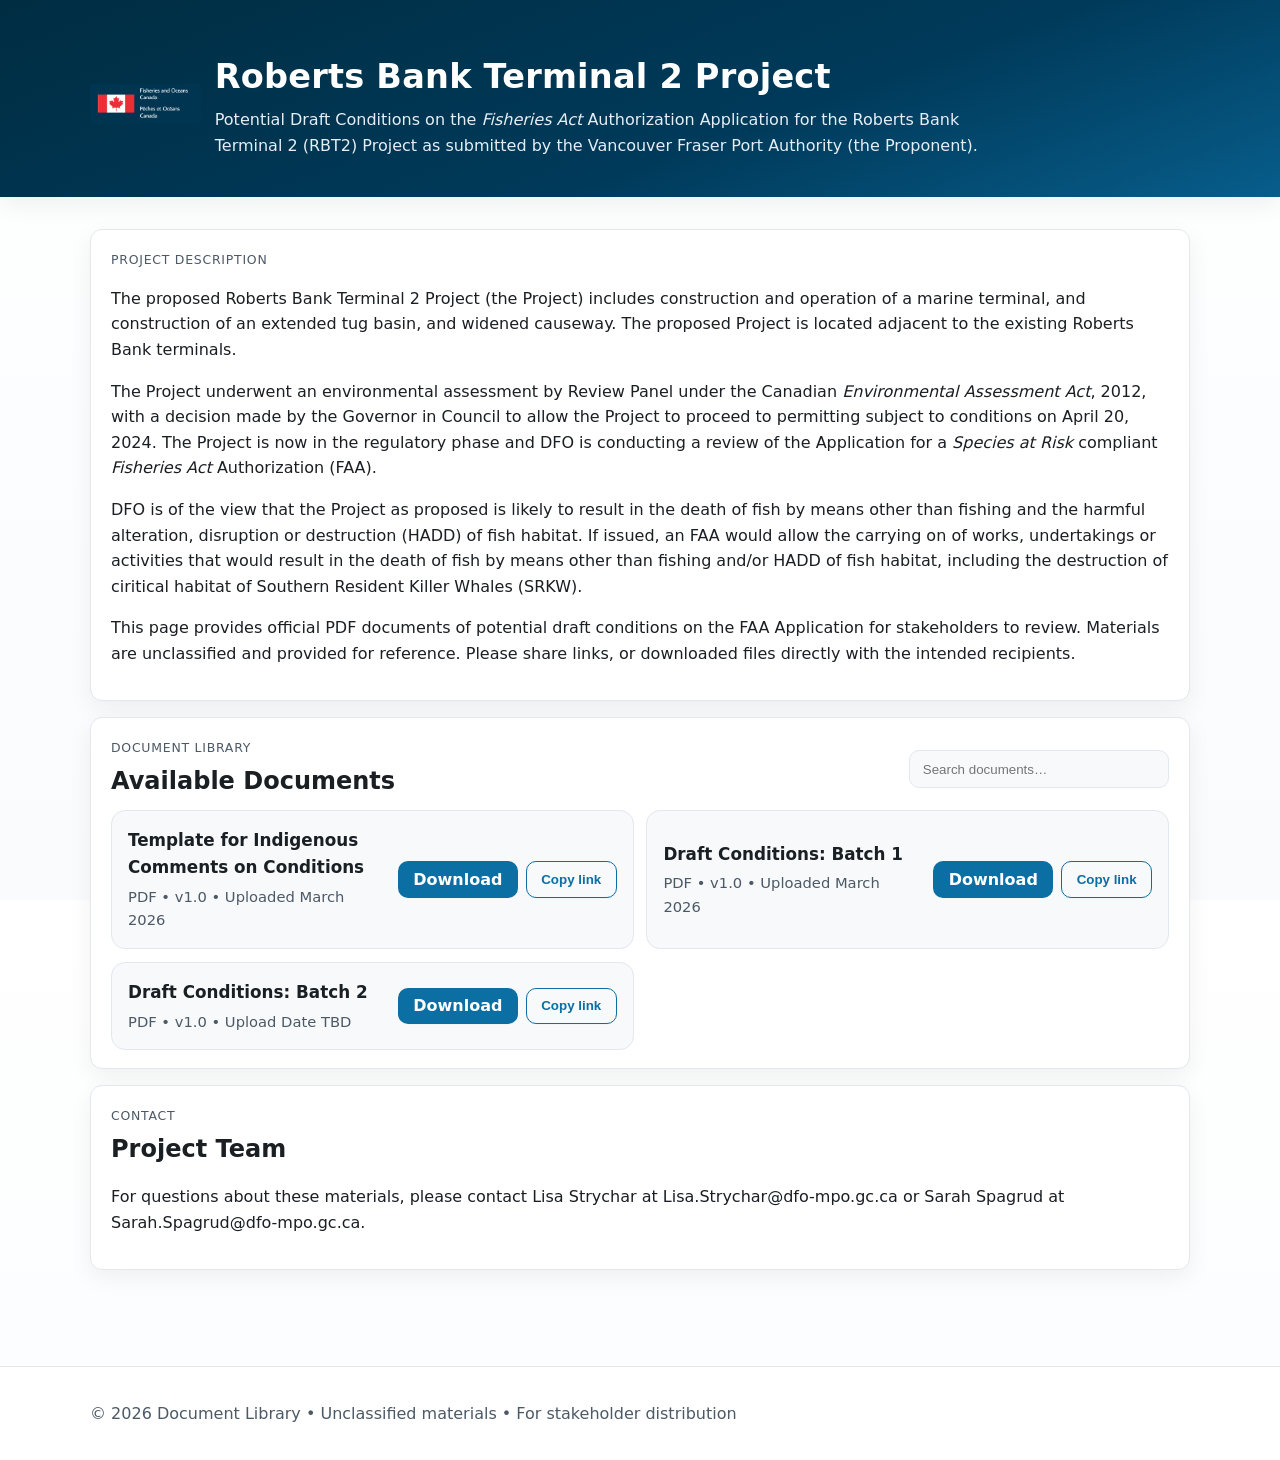
<file: docs/index.html>
<!doctype html>
<html lang="en">
<head>
  <meta charset="utf-8">
  <title>RBT2 Document Library</title>
  <meta name="viewport" content="width=device-width, initial-scale=1">
  <!-- Hide from search engines -->
  <meta name="robots" content="noindex, nofollow, noarchive">
  <meta name="referrer" content="no-referrer">
  <link rel="stylesheet" href="./styles.css">
</head>
<body>
  <header class="site-header" role="banner">
    <div class="container">
      <div class="site-brand">
        <!-- Replace with a small logo if desired: <img src="./assets/logo.svg" class="site-logo" alt="Organization"> -->
        <img src="./assets/dfo-logo.png" alt="Fisheries and Oceans Canada" class="site-logo-img">
        <div>
          <h1 class="site-title">Roberts Bank Terminal 2 Project</h1>
          <p class="site-subtitle">Potential Draft Conditions on the <em>Fisheries Act</em> Authorization Application for the Roberts Bank Terminal 2 (RBT2) Project as submitted by the Vancouver Fraser Port Authority 
            (the Proponent).</p>
        </div>
      </div>
    </div>
  </header>

  <main id="content" class="container" role="main">
    <section class="section" aria-labelledby="about-title">
      <p class="kicker">Project Description</p>
      <p>The proposed Roberts Bank Terminal 2 Project (the Project) includes construction and operation of a marine terminal, and construction of an extended tug basin, and widened causeway. 
       The proposed Project is located adjacent to the existing Roberts Bank terminals.<p>

        <p>The Project underwent an environmental assessment by Review Panel under the Canadian <em>Environmental Assessment Act</em>, 2012, with a decision made by the Governor in Council to allow the Project to 
          proceed to permitting subject to conditions on April 20, 2024. The Project is now in the regulatory phase and DFO is conducting a review of the Application for 
          a <em>Species at Risk</em> compliant <em>Fisheries Act</em> Authorization (FAA).</p>

        <p>DFO is of the view that the Project as proposed is likely to result in the death of fish by means other than fishing and the harmful alteration, disruption or destruction (HADD) of fish habitat. 
          If issued, an FAA would allow the carrying on of works, undertakings or activities that would result in the death of fish by means other than fishing and/or HADD of fish habitat, 
          including the destruction of ciritical habitat of Southern Resident Killer Whales (SRKW).</p>
          
        <p>This page provides official PDF documents of potential draft conditions on the FAA Application for stakeholders to review. Materials are unclassified and provided for reference. Please share links, or 
        downloaded files directly with the intended recipients.</p>
    </section>

    <section class="section" aria-labelledby="library-title">
      <div class="section-header">
        <div>
          <p class="kicker" style="margin-top:0;">Document Library</p>
          <h2 id="library-title" style="margin:0;">Available Documents</h2>
        </div>
        <div class="tools">
          <label for="search" class="visually-hidden">Search documents</label>
          <input id="search" type="search" placeholder="Search documents…" autocomplete="off">
        </div>
      </div>

      <!-- HOW TO ADD:
           Duplicate a <li class="doc"> block; update:
             - data-title (for search)
             - .doc-title (visible)
             - .doc-meta (optional: date/version)
             - href and data-link to ./pdfs/<YourFile>.pdf
      -->
      <ul id="doc-list" class="doc-list" aria-live="polite">
           <li class="doc" data-title="Draft Conditions: Batch 1">
          <div class="doc-body">
            <h3 class="doc-title">Template for Indigenous Comments on Conditions</h3>
            <p class="doc-meta">PDF • v1.0 • Uploaded March 2026</p>
          </div>
          <div class="doc-actions">
            <a class="btn btn-primary" href="./pdfs/Project_Overview_2026.pdf" download>Download</a>
            <button class="btn btn-ghost copy-link" data-link="./pdfs/Project_Overview_2026.pdf">Copy link</button>
          </div>
        </li>
        
        <li class="doc" data-title="Draft Conditions: Batch 1">
          <div class="doc-body">
            <h3 class="doc-title">Draft Conditions: Batch 1</h3>
            <p class="doc-meta">PDF • v1.0 • Uploaded March 2026</p>
          </div>
          <div class="doc-actions">
            <a class="btn btn-primary" href="./pdfs/Project_Overview_2026.pdf" download>Download</a>
            <button class="btn btn-ghost copy-link" data-link="./pdfs/Project_Overview_2026.pdf">Copy link</button>
          </div>
        </li>

        <li class="doc" data-title="Draft Conditons: Batch 2">
          <div class="doc-body">
            <h3 class="doc-title">Draft Conditions: Batch 2</h3>
            <p class="doc-meta">PDF • v1.0 • Upload Date TBD</p>
          </div>
          <div class="doc-actions">
            <a class="btn btn-primary" href="./pdfs/Stakeholder_Briefing_Note.pdf" download>Download</a>
            <button class="btn btn-ghost copy-link" data-link="./pdfs/Stakeholder_Briefing_Note.pdf">Copy link</button>
          </div>
        </li>
      </ul>
      <p class="empty-state" hidden>No documents match your search.</p>
    </section>

    <section class="section" aria-labelledby="contact-title">
      <p class="kicker" style="margin-top:0;">Contact</p>
      <h2 id="contact-title" style="margin:0;">Project Team</h2>
      <p>For questions about these materials, please contact Lisa Strychar at Lisa.Strychar@dfo-mpo.gc.ca or Sarah Spagrud at Sarah.Spagrud@dfo-mpo.gc.ca.</p>
    </section>
  </main>

  <footer class="site-footer" role="contentinfo">
    <div class="container">
      <p>© <span id="year"></span> Document Library • Unclassified materials • For stakeholder distribution</p>
    </div>
  </footer>

  <script src="./script.js"></script>
</body>
</html>
</file>
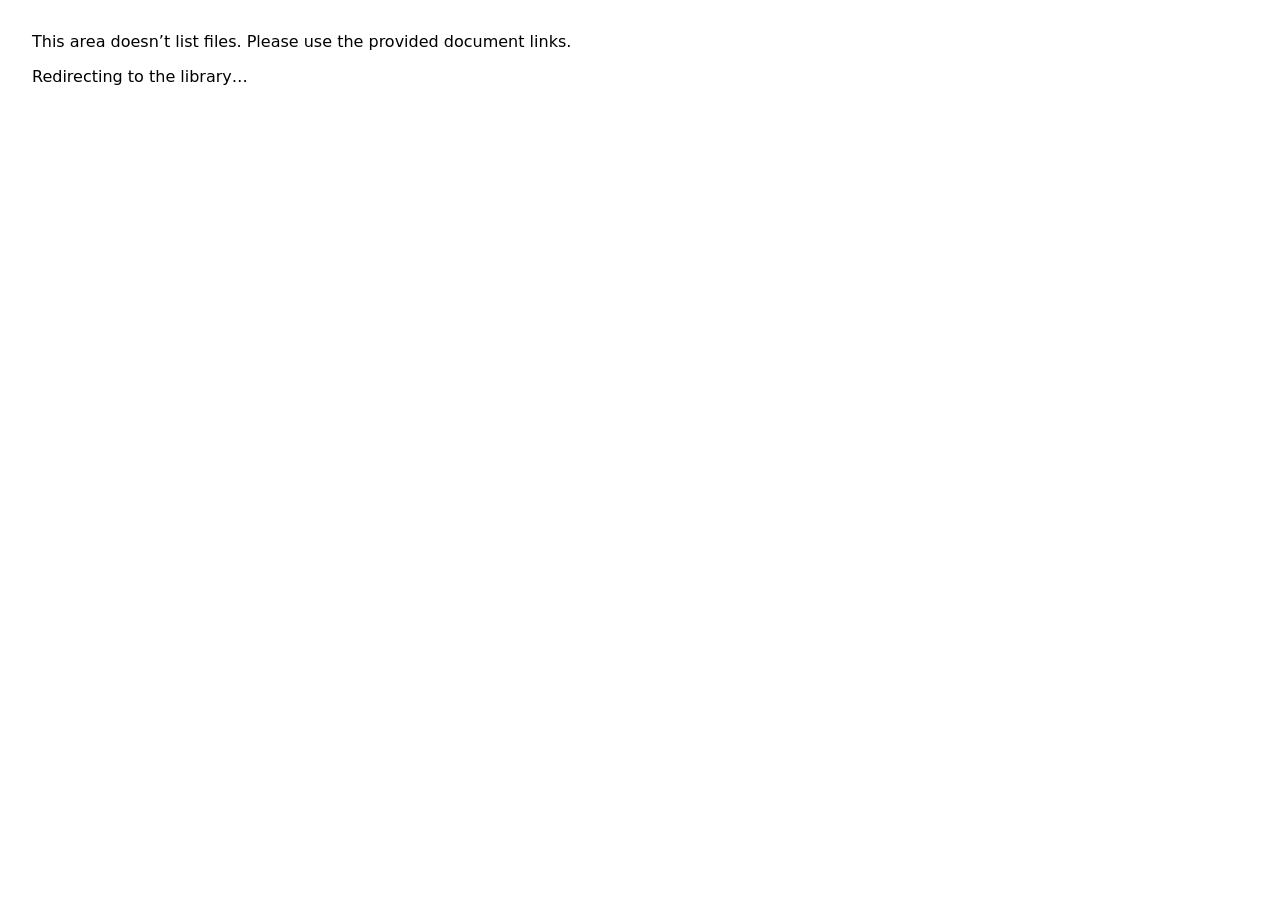
<file: Docs/PDFs/Index.html>
<!doctype html>
<html lang="en">
<head>
  <meta charset="utf-8">
  <title>Restricted</title>
  <meta name="robots" content="noindex, nofollow">
  <meta http-equiv="refresh" content="2; url=../">
  <style>body{font-family:system-ui,Segoe UI,Roboto,Helvetica,Arial,sans-serif;margin:2rem}</style>
</head>
<body>
  <p>This area doesn’t list files. Please use the provided document links.</p>
  <p>Redirecting to the library…</p>
</body>
</html>
</file>
<file: docs/styles.css>
:root{
  /* Core palette (DFO-adjacent) */
  --brand-deep: #002D42;   /* deep slate / DFO-esque header */
  --brand:      #003A5A;   /* ocean slate blue */
  --brand-acc:  #0B6FA4;   /* accent blue for buttons/links */
  --brand-soft: #E6EEF5;   /* very light blue for tints */

  /* Neutrals & surfaces */
  --bg:      #ffffff;
  --surface: #F7F9FB;   /* light gray-blue surface */
  --card:    #ffffff;
  --text:    #1a1f24;
  --muted:   #4c5967;
  --border:  #E3E8EF;

  /* Focus + states */
  --focus:   #FFBF47;  /* high-contrast focus ring (accessibility) */
  --ok:      #1a7f37;
  --warn:    #b54708;

  --radius:  12px;
  --shadow:  0 8px 24px rgba(0, 0, 0, 0.06);
}

* { box-sizing: border-box; }
html, body { height: 100%; }
html { scroll-behavior: smooth; }

body{
  margin: 0;
  color: var(--text);
  background: linear-gradient(180deg, #ffffff 0%, #f9fbfd 100%);
  font-family: ui-sans-serif, system-ui, -apple-system, Segoe UI, Roboto, Helvetica, Arial, "Noto Sans", "Liberation Sans", sans-serif;
  line-height: 1.6;
  -webkit-font-smoothing: antialiased;
  -moz-osx-font-smoothing: grayscale;
}

.container{
  width: min(1100px, calc(100% - 2rem));
  margin: 0 auto;
}

a { color: var(--brand-acc); text-decoration: none; }
a:hover { text-decoration: underline; }

.visually-hidden{
  position: absolute !important; height: 1px; width: 1px;
  overflow: hidden; clip: rect(1px,1px,1px,1px);
  white-space: nowrap;
}

/* ---------------- Header ---------------- */


.site-header{
  background: linear-gradient(160deg, var(--brand-deep) 0%, var(--brand) 60%, var(--brand-acc) 120%);
  color: #fff;
  padding: 3.1rem 0 2.4rem;
  box-shadow: var(--shadow);
}

.site-brand{
  display: flex; align-items: center; gap: .85rem;
}
.site-logo{
  width: 40px; height: 40px; border-radius: 8px;
  background: color-mix(in srgb, var(--brand-acc) 30%, #ffffff);
  display: inline-flex; align-items: center; justify-content: center;
  font-weight: 700; color: var(--brand-deep);
}
img.site-logo-img {
  height: 40px !important;
  width: auto !important;
}
.site-title{
  margin: 0;
  font-size: clamp(1.5rem, 1.2rem + 1.2vw, 2.1rem);
  letter-spacing: .2px;
}
.site-subtitle{
  margin: .25rem 0 0;
  color: #e6eef5;
  max-width: 80ch;
}

/* ---------------- Main sections ---------------- */

main{ padding: 2rem 0 3rem; }

.section{
  background: var(--card);
  border: 1px solid var(--border);
  border-radius: var(--radius);
  padding: 1.25rem 1.25rem 1.1rem;
  margin-bottom: 1rem;
  box-shadow: var(--shadow);
}

.section-header{
  display: flex; align-items: center; justify-content: space-between; gap: 1rem;
  margin-bottom: .6rem;
}

.kicker{
  text-transform: uppercase;
  font-size: .78rem; letter-spacing: .06em;
  color: var(--muted);
  margin: 0 0 .25rem 0;
}

/* ---------------- Search tools ---------------- */

.tools{
  display: flex; gap: .5rem; align-items: center; flex-wrap: wrap;
}
#search{
  min-width: 260px;
  padding: .65rem .8rem;
  border: 1px solid var(--border);
  border-radius: 10px;
  outline: none;
  background: var(--surface);
}
#search:focus{ border-color: var(--brand-acc); box-shadow: 0 0 0 3px color-mix(in srgb, var(--brand-acc) 22%, transparent); }

/* ---------------- Document list ---------------- */

.doc-list{
  list-style: none; padding: 0; margin: 0;
  display: grid; gap: .8rem;
  grid-template-columns: 1fr;
}
@media (min-width: 720px){
  .doc-list{ grid-template-columns: 1fr 1fr; }
}
.doc{
  display: flex; align-items: center; justify-content: space-between; gap: .9rem;
  border: 1px solid var(--border);
  border-radius: 14px;
  padding: 1rem 1rem;
  background: var(--surface);
  transition: transform .06s ease, background .2s ease;
}
.doc:hover{ background: #f1f6fb; transform: translateY(-1px); }
.doc-title{ margin: 0 0 .25rem 0; font-size: 1.05rem; }
.doc-meta{ margin: 0; color: var(--muted); font-size: .92rem; }
.doc-actions{ display: flex; gap: .5rem; flex-shrink: 0; }

/* ---------------- Buttons ---------------- */

.btn{
  display: inline-flex; align-items: center; gap: .45rem;
  border-radius: 10px; padding: .58rem .9rem;
  line-height: 1; font-weight: 600; cursor: pointer;
  border: 1px solid var(--border); background: #fff; color: var(--brand);
  box-shadow: 0 1px 0 rgba(0,0,0,0.02);
}
.btn:hover{ background: #f7fbff; }
.btn:focus{ outline: 3px solid var(--focus); outline-offset: 2px; }

.btn-primary{
  background: var(--brand-acc); border-color: transparent; color: #fff;
}
.btn-primary:hover{ background: #0a6faa; }
.btn-ghost{
  background: transparent; color: var(--brand-acc); border-color: var(--brand-acc);
}

/* ---------------- Footer ---------------- */

.site-footer{
  margin-top: 2rem; border-top: 1px solid var(--border);
  background: #fff; padding: 1.1rem 0; color: var(--muted);
}

/* ---------------- Print ---------------- */

@media print{
  .site-header, .tools, .doc-actions, .site-footer { display: none !important; }
  body { background: #fff; }
  .section { box-shadow: none; }
  .doc-list { grid-template-columns: 1fr; }
  .doc { background: #fff; border-color: #ccc; transform: none !important; }
}
``
</file>
